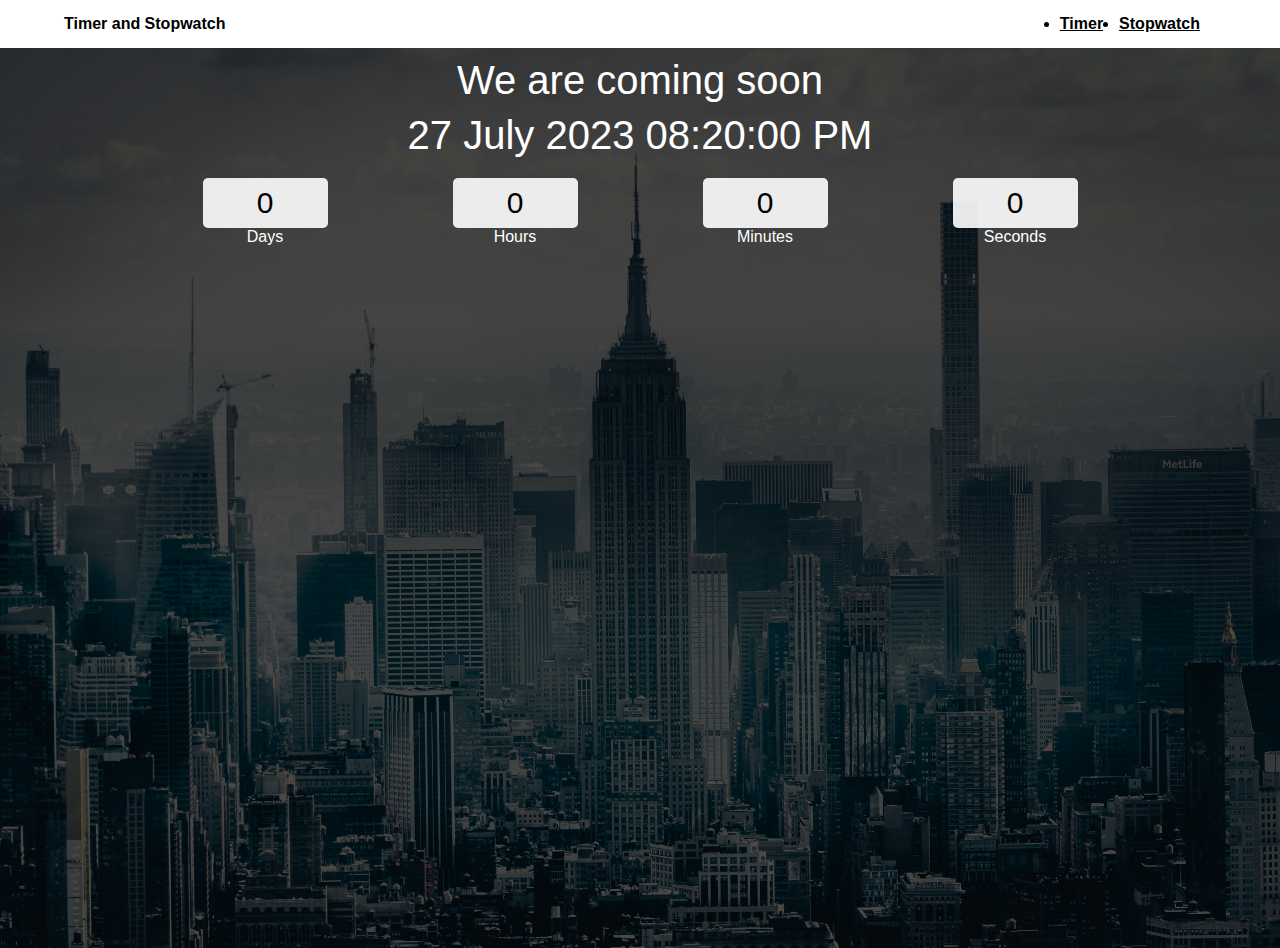
<file: index.html>
<!DOCTYPE html>
<html lang="en">

<head>
    <meta charset="UTF-8">
    <meta http-equiv="X-UA-Compatible" content="IE=edge">
    <meta name="viewport" content="width=device-width, initial-scale=1.0">
    <title>Timer</title>
    <link rel="stylesheet" href="css/custom.css">
</head>

<body>
    <nav>
        <div class = "nav-center">
          <h4>Timer and Stopwatch</h4>
          <ul class = "nav-links">
            <li>
              <a href = "index.html">Timer</a>
            </li>
            <li>
              <a href = "index2.html">Stopwatch</a>
            </li>
          </ul>
        </div>
      </nav>
    
    <div class="main">
        <div class="overlay">
            <div class="title">We are coming soon</div>
            <div class="title" id="end-date">20 March 2022 10:00 PM</div>
            <div class="col">
                <div>
                    <input type="text" readonly value="0">
                    <br/>
                    <label for="">Days</label>
                </div>
                <div>
                    <input type="text" readonly value="0">
                    <br/>
                    <label for="">Hours</label>
                </div>
                <div>
                    <input type="text" readonly value="0">
                    <br/>
                    <label for="">Minutes</label>
                </div>
                <div>
                    <input type="text" readonly value="0">
                    <br/>
                    <label for="">Seconds</label>
                </div>
            </div>
        </div>
    </div>
    <script src="js/app.js"></script>
</body>

</html>
</file>
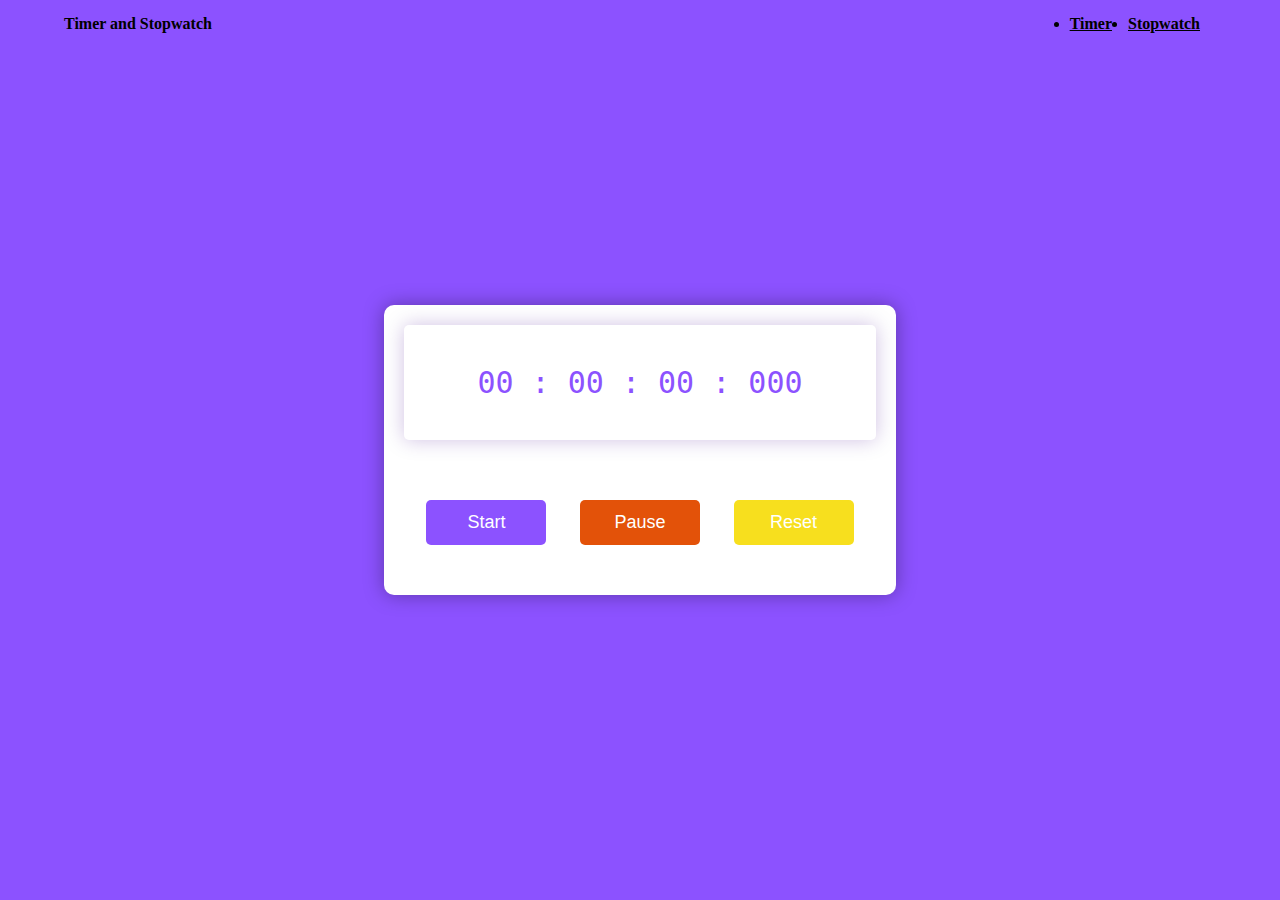
<file: index2.html>
<!DOCTYPE html>
<html lang="en">
<head>
    <meta charset="UTF-8">
    <meta http-equiv="X-UA-Compatible" content="IE=edge">
    <meta name="viewport" content="width=device-width, initial-scale=1.0">
    <title>Stopwatch</title>
    <link rel="stylesheet" href="style.css">
</head>
<body>
    <body>
        <nav>
            <div class = "nav-center">
              <h4>Timer and Stopwatch</h4>
              <ul class = "nav-links">
                <li>
                  <a href = "index.html">Timer</a>
                </li>
                <li>
                  <a href = "index2.html">Stopwatch</a>
                </li>
              </ul>
            </div>
          </nav>
          
    <div class="container">
        <div class="timer-display">
            00 : 00 : 00 : 000
        </div>
        <div class="buttons">
            <button id="start-timer">Start</button>
            <button id="pause-timer">Pause</button>
            <button id="reset-timer">Reset</button>
        </div>
    </div>

    <script src="script.js"></script>
</body>
</html>
</file>
<file: css/custom.css>
* {
    padding: 0;
    margin: 0;
    box-sizing: border-box;
    font-family: 'Poppins', sans-serif;
}

@import url('https://fonts.googleapis.com/css2?family=Poppins:wght@100&display=swap');
.main {
    width: 100%;
    height: 100vh;
    background: url('../image/chris-czermak-cRBCdpGtPf4-unsplash.jpg') center center;
    background-size: cover;
}

.overlay {
    width: 100%;
    height: 100%;
    display: flex;
    align-items: center;
    flex-direction: column;
    background-color: rgba(0, 0, 0, 0.7);
}

.title {
    margin-top: 10px;
    color: white;
    text-align: center;
    font-size: 2.5rem;
}

.col {
    margin-top: 20px;
    width: 90%;
    display: flex;
    justify-content: center;
    color: white;
}

.col div {
    width: 250px;
    text-align: center;
}

/*navbar*/
nav {
    background: var(--clr-white);
    height: 3rem;
    display: grid;
    align-items: center;
    box-shadow: var(--dark-shadow);
  }
  .nav-center {
    width: 90vw;
    max-width: var(--fixed-width);
    margin: 0 auto;
    display: flex;
    align-items: center;
    justify-content: space-between;
  }
  .nav-center h4 {
    margin-bottom: 0;
    color: var(--clr-primary-5);
  }
  .nav-links {
    display: flex;
  }
  nav a {
    text-transform: capitalize;
    font-weight: 700;
    font-size: 1rem;
    color: var(--clr-primary-1);
    letter-spacing: var(--spacing);
    margin-right: 1rem;
  }
  nav a:hover {
    color: var(--clr-primary-5);
  }

input {
    width: 50%;
    background-color: rgba(255, 255, 255, 0.9);
    border-color: transparent;
    border-radius: 5px;
    height: 50px;
    text-align: center;
    font-size: 30px;
}
</file>
<file: style.css>
*,
*:before,
*:after {
    padding: 0;
    margin: 0;
    box-sizing: border-box;
}

body {
    background: #8c52ff;
}

.container {
    background-color: #fff;
    width: 40%;
    min-width: 500px;
    position: absolute;
    transform: translate(-50%, -50%);
    top: 50%;
    left: 50%;
    padding: 20px 0;
    padding-bottom: 50px;
    border-radius: 10px;
    box-shadow: 0 0 20px rgba(0, 0, 0, 0.338);
}

.timer-display {
    position: relative;
    width: 92%;
    background: #fff;
    left: 4%;
    font-family: 'Roboto mono', monospace;
    color: #8c52ff;
    font-size: 30px;
    padding: 40px;
    display: flex;
    align-items: center;
    justify-content: space-around;
    border-radius: 5px;
    box-shadow: 0 0 20px rgba(65, 5, 145, 0.25);
}

.buttons {
    width: 90%;
    margin: 60px auto 0 auto;
    display: flex;
    justify-content: space-around;
}

.buttons button {
    width: 120px;
    height: 45px;
    background-color: #8c52ff;
    color: #fff;
    border: none;
    font-family: 'Poppins', sans-serif;
    font-size: 18px;
    border-radius: 5px;
    cursor: pointer;
    outline: none;
}

/*navbar*/
nav {
    background: var(--clr-white);
    height: 3rem;
    display: grid;
    align-items: center;
    box-shadow: var(--dark-shadow);
  }
  .nav-center {
    width: 90vw;
    max-width: var(--fixed-width);
    margin: 0 auto;
    display: flex;
    align-items: center;
    justify-content: space-between;
  }
  .nav-center h4 {
    margin-bottom: 0;
    color: var(--clr-primary-5);
  }
  .nav-links {
    display: flex;
  }
  nav a {
    text-transform: capitalize;
    font-weight: 700;
    font-size: 1rem;
    color: var(--clr-primary-1);
    letter-spacing: var(--spacing);
    margin-right: 1rem;
  }
  nav a:hover {
    color: var(--clr-primary-5);
  }


.buttons button:nth-last-child(2) {
    background-color: #e35209;
}

.buttons button:nth-last-child(1) {
    background-color: #f7df1e;
}

.buttons button:hover {
    box-shadow: 0 0 20px rgba(0, 0, 0, 0.25);
}
</file>
